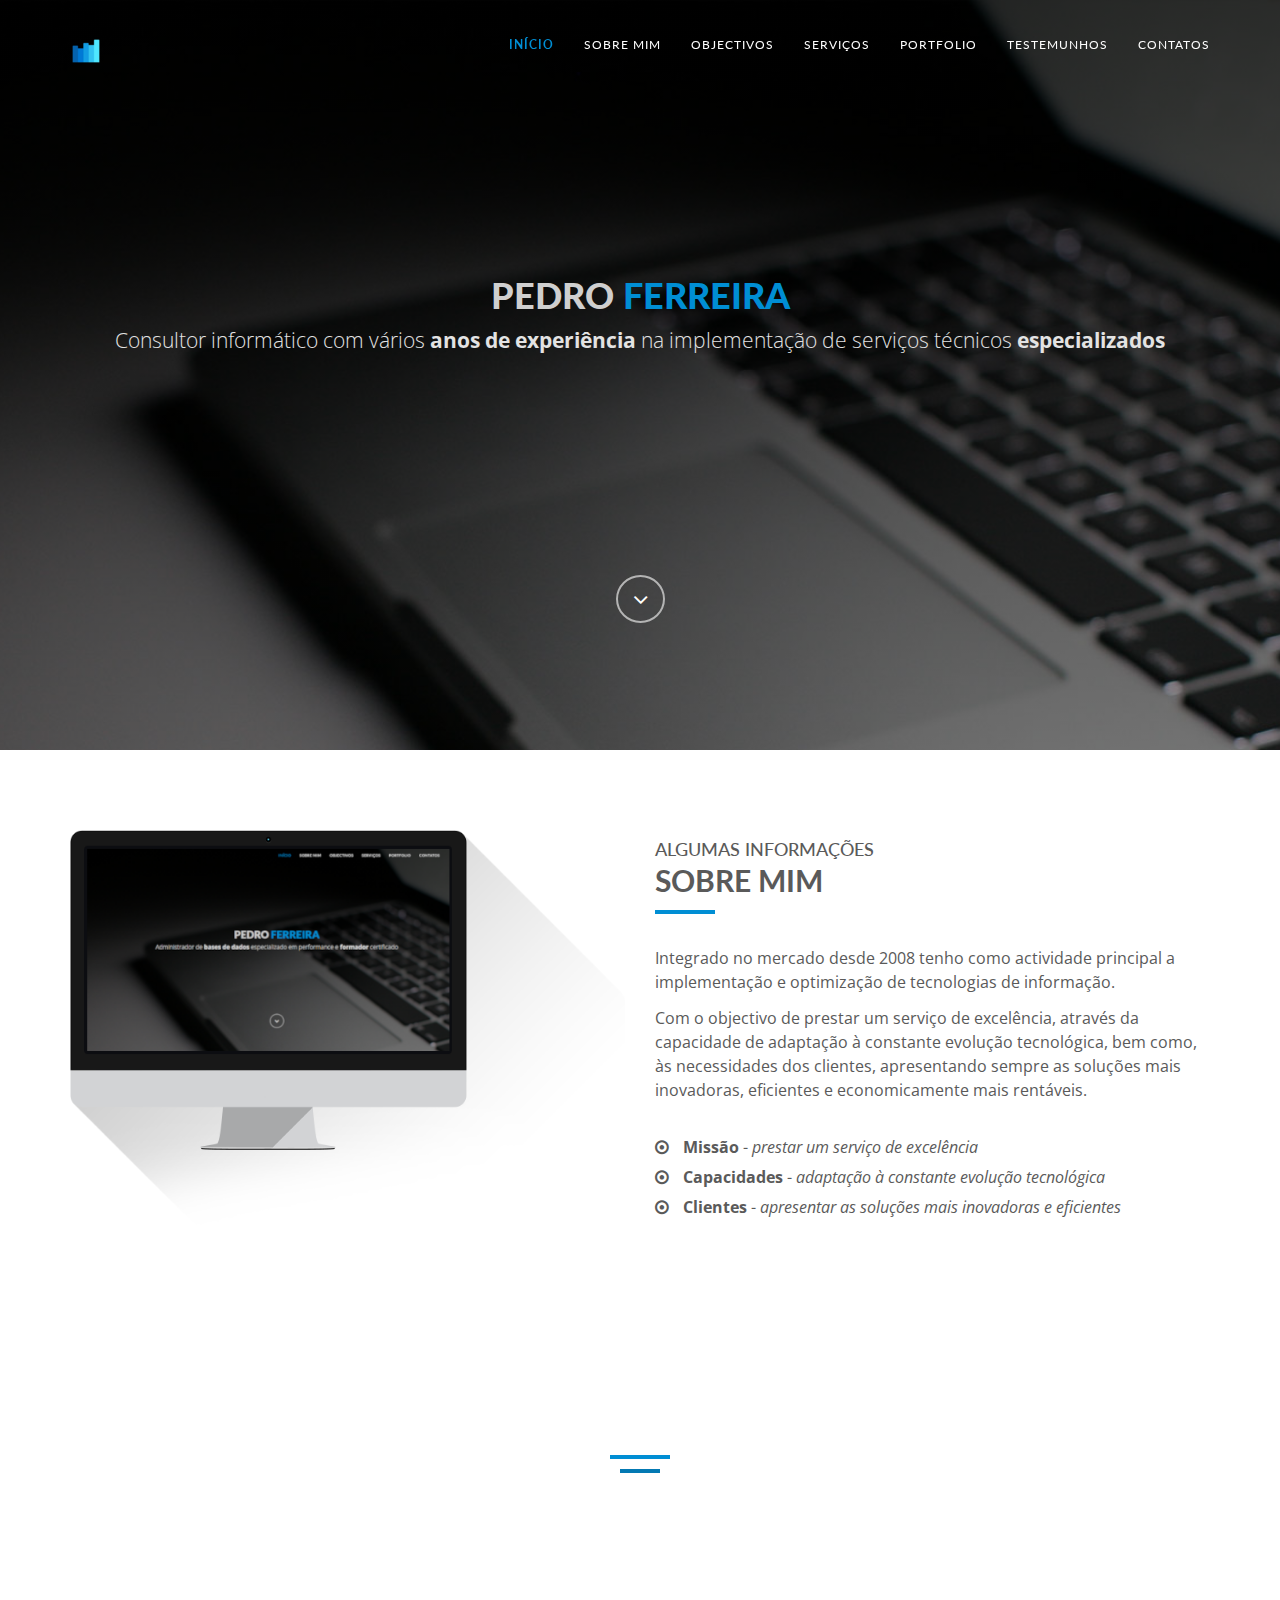
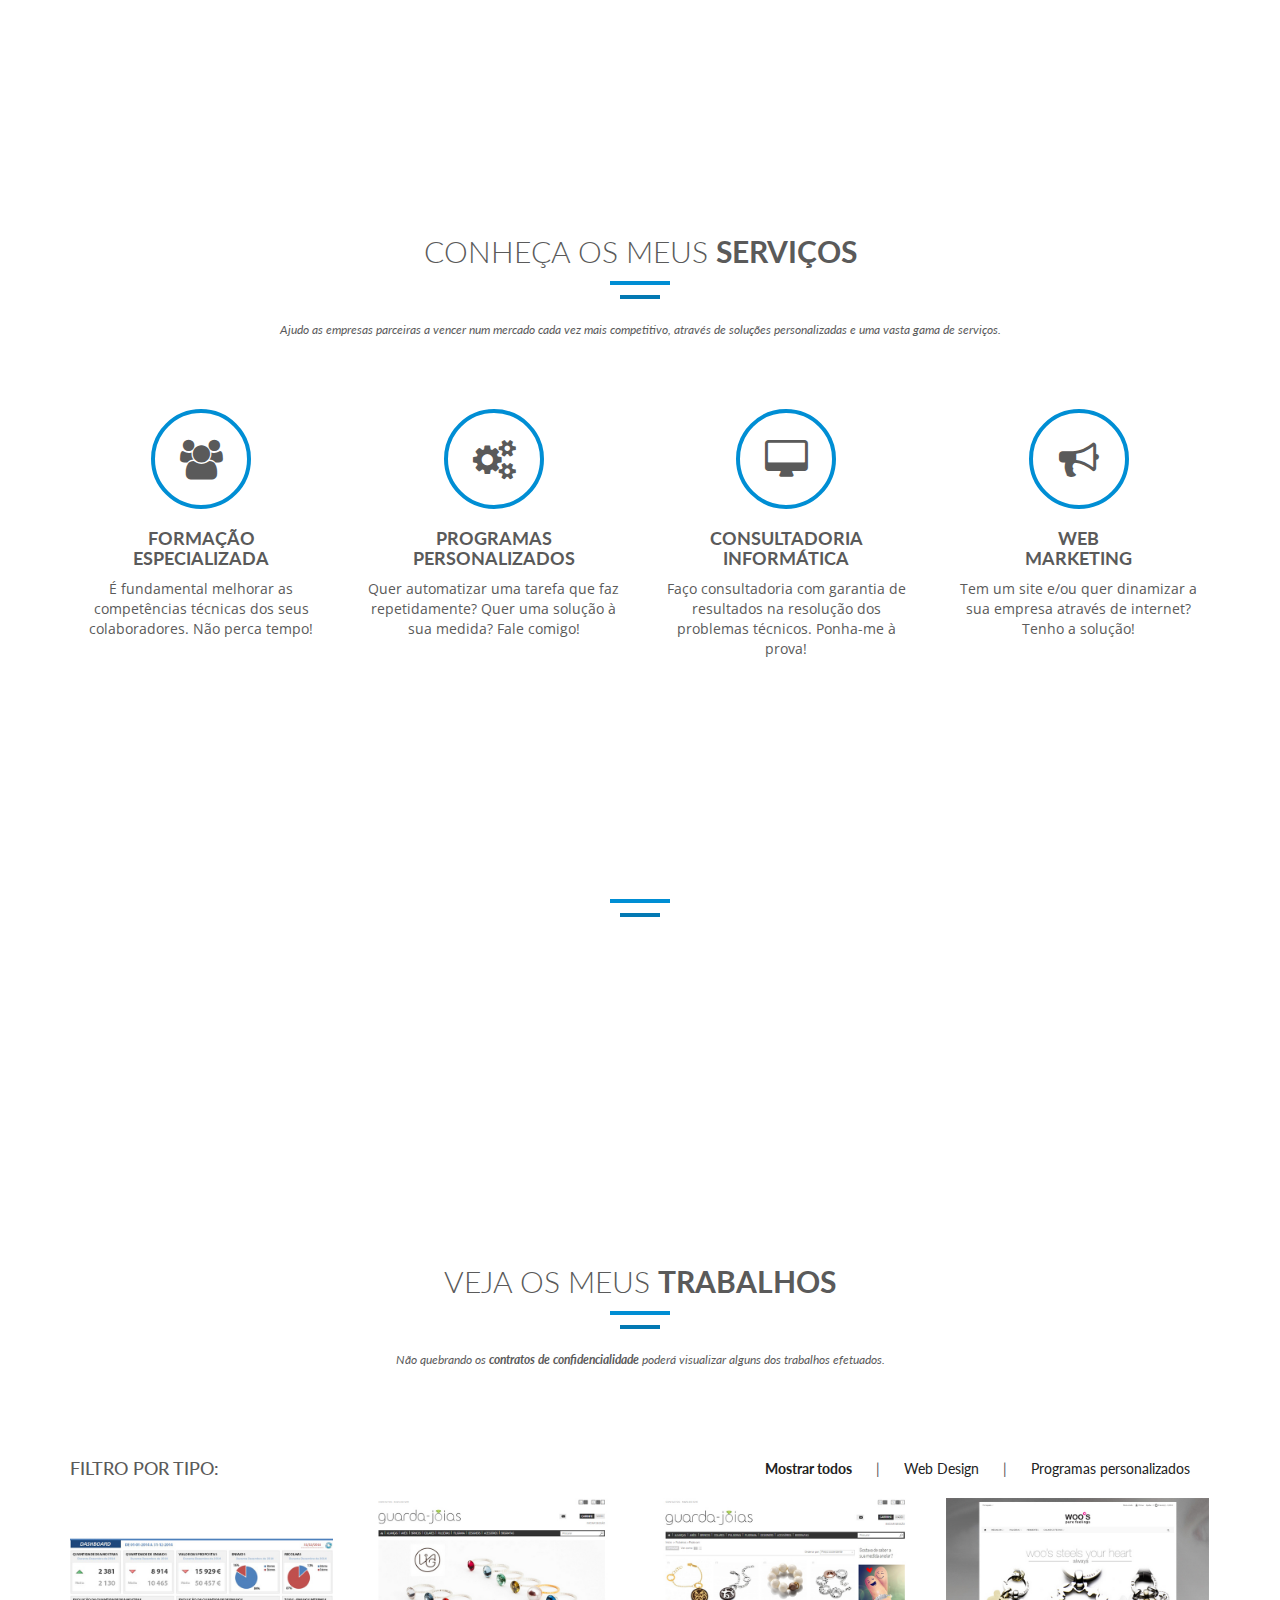
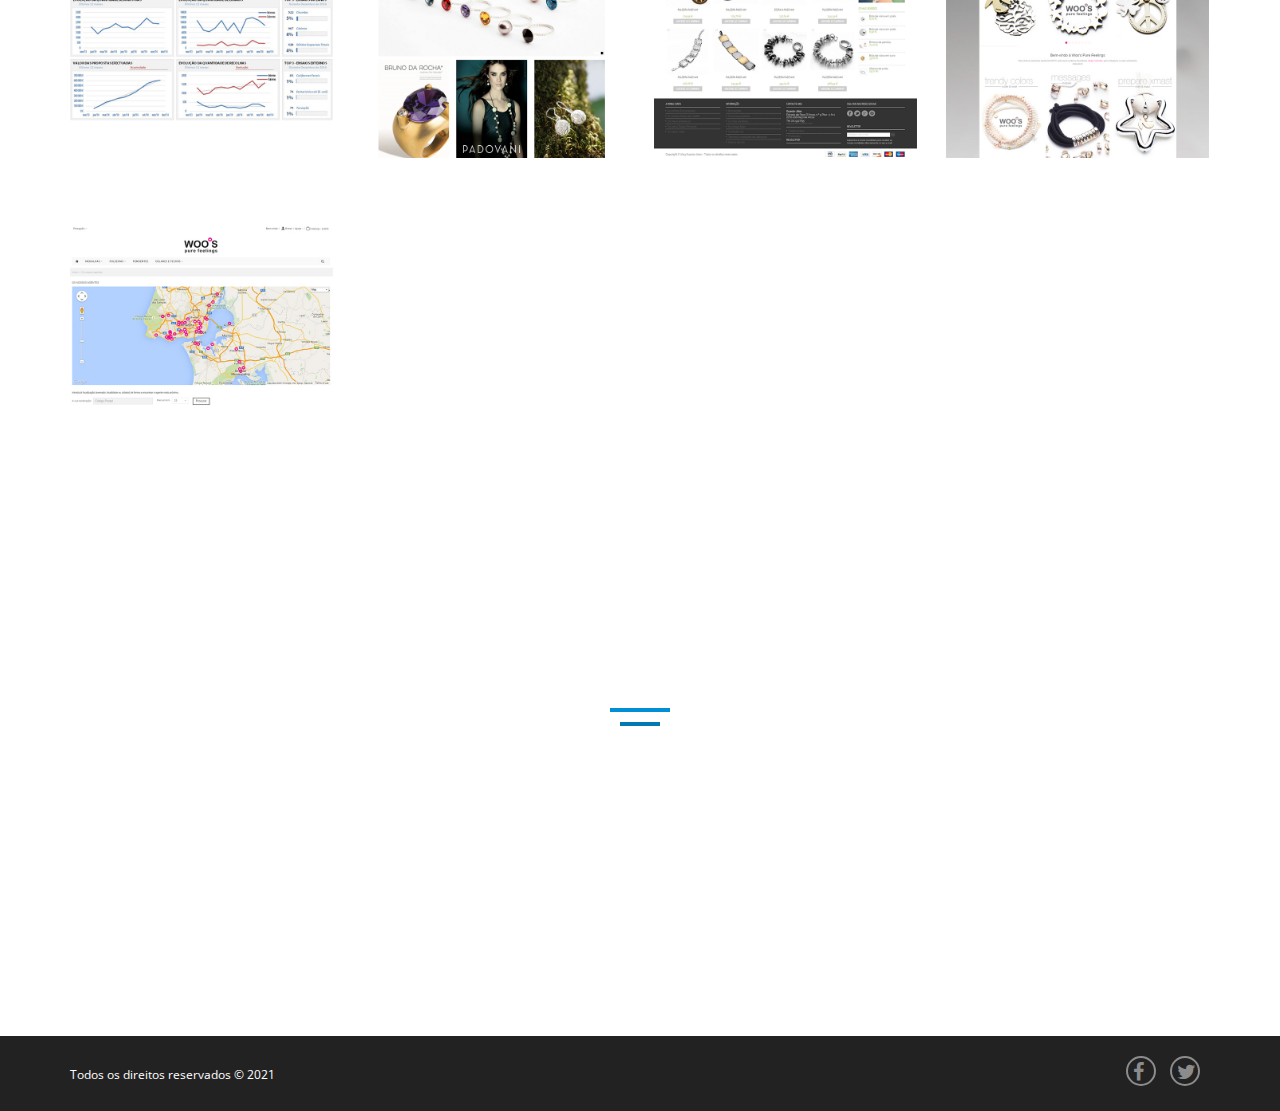
<file: index.html>
<!DOCTYPE html>
<html lang="pt">
  <head>
    <!-- Basic Page Needs -->
    <meta charset="utf-8">
    <!--[if IE]><meta http-equiv="x-ua-compatible" content="IE=9" /><![endif]-->
    <meta name="viewport" content="width=device-width, initial-scale=1">
    <title>Pedro Ferreira</title>
    <meta http-equiv="Content-Type" content="text/html; charset=UTF-8"/>
    <meta name="TITLE" content="Pedro Ferreira"/>
    <meta name="DESCRIPTION" content="Pedro Ferreira tem como actividade principal a implementação e optimização de tecnologias de informação."/>
    <meta name="KEYWORDS" content="informática, consultadoria, SQL Server, Access, programas, web design, à medida, computadores, serviços de informática, hardware, software, sistemas operativos, backups, programação, licenciamentos de software, assistência técnica, e-mails, servidores, recuperações de dados, sites, anti-vírus, anti-virus, wireless, manutenção, sintra, formação em informática, redes, instalação, internet"/>
    <meta name="AUTHOR" content="Pedro Ferreira - http://pedro.ferreira.pw"/>
    <meta name="ORGANIZATION NAME" content="Pedro Ferreira"/>
    <meta name="ROBOTS" content="INDEX, All"/>
    <meta name="GOOGLEBOT" content="INDEX, FOLLOW"/>
    <meta name="REVISIT-AFTER" content="7"/>
    <meta name="CATEGORY" content="internet"/>
    <meta name="LANGUAGE" content="Portuguese"/>
    <meta name="COPYRIGHT" content="Pedro Ferreira"/>
    <meta name="DOC-TYPE" content="Web Page"/>
    <meta name="DOC-RIGHTS" content="Copywritten Work"/>
    <meta name="RESOURCE-TYPE" content="document"/>
    <meta name="LOCATION" content="Lisboa, PORTUTAL"/>
    
    <meta property="og:title" content="" />
    <meta property="og:type" content="" />
    <meta property="og:url" content="" />
     <!-- <meta property="og:image" content="http://handies.phandroid.com/media/noimage.jpg" /> -->
    <meta property="og:site_name" content="Pedro Ferreira" />
    <meta property="fb:admins" content="100001829326615" />
    
    <!-- Favicons -->
    <link rel="shortcut icon" href="img/favicon.ico" type="image/x-icon">
    <link rel="apple-touch-icon" href="img/apple-touch-icon.png">
    <link rel="apple-touch-icon" sizes="72x72" href="img/apple-touch-icon-72x72.png">
    <link rel="apple-touch-icon" sizes="114x114" href="img/apple-touch-icon-114x114.png">

    <!-- Bootstrap -->
    <link rel="stylesheet" type="text/css"  href="css/bootstrap.css">
    <link rel="stylesheet" type="text/css" href="fonts/font-awesome/css/font-awesome.css">

    <!-- Slider -->
    <link href="css/owl.carousel.css" rel="stylesheet" media="screen">
    <link href="css/owl.theme.css" rel="stylesheet" media="screen">

    <!-- Stylesheet -->
    <link rel="stylesheet" type="text/css"  href="css/style.css">
    <link rel="stylesheet" type="text/css" href="css/responsive.css">

    <link href='https://fonts.googleapis.com/css?family=Lato:100,300,400,700,900,100italic,300italic,400italic,700italic,900italic' rel='stylesheet' type='text/css'>
    <link href='https://fonts.googleapis.com/css?family=Open+Sans:300italic,400italic,600italic,700italic,800italic,700,300,600,800,400' rel='stylesheet' type='text/css'>

    <script type="text/javascript" src="js/modernizr.custom.js"></script>

    <!-- HTML5 shim and Respond.js for IE8 support of HTML5 elements and media queries -->
    <!-- WARNING: Respond.js doesn't work if you view the page via file:// -->
    <!--[if lt IE 9]>
      <script src="https://oss.maxcdn.com/html5shiv/3.7.2/html5shiv.min.js"></script>
      <script src="https://oss.maxcdn.com/respond/1.4.2/respond.min.js"></script>
    <![endif]-->


    <script type="text/javascript" src="https://apis.google.com/js/plusone.js">
        {lang: 'pt-PT'}
    </script>

    <script type="text/javascript">
        var _gaq = _gaq || [];
        _gaq.push(['_setAccount', 'UA-26186642-1']);
        _gaq.push(['_setDomainName', 'Techpulse.pt']);
        _gaq.push(['_trackPageview']);

        (function() {
        var ga = document.createElement('script'); ga.type = 'text/javascript'; ga.async = true;
        ga.src = ('https:' == document.location.protocol ? 'https://ssl' : 'http://www') + '.google-analytics.com/ga.js';
        var s = document.getElementsByTagName('script')[0]; s.parentNode.insertBefore(ga, s);
        })();
    </script>



  </head>
  <body>
    <!-- Navigation -->
    <nav id="tf-menu" class="navbar navbar-default navbar-fixed-top">
      <div class="container">
        <!-- Brand and toggle get grouped for better mobile display -->
        <div class="navbar-header">
          <button type="button" class="navbar-toggle collapsed" data-toggle="collapse" data-target="#bs-example-navbar-collapse-1">
            <span class="sr-only">Toggle navigation</span>
            <span class="icon-bar"></span>
            <span class="icon-bar"></span>
            <span class="icon-bar"></span>
          </button>
          <a class="navbar-brand" href="index.html"><img src="img/logo.png" alt="..." </a>
        </div>

        <!-- Collect the nav links, forms, and other content for toggling -->
        <div class="collapse navbar-collapse" id="bs-example-navbar-collapse-1">
          <ul class="nav navbar-nav navbar-right">
            <li><a href="#tf-home" class="page-scroll">Início</a></li>
            <li><a href="#tf-about" class="page-scroll">Sobre mim</a></li>
            <li><a href="#tf-team" class="page-scroll">Objectivos</a></li>
            <li><a href="#tf-services" class="page-scroll">Serviços</a></li>
            <li><a href="#tf-works" class="page-scroll">Portfolio</a></li>
            <li><a href="#tf-testimonials" class="page-scroll">Testemunhos</a></li>
            <li><a href="#tf-contact" class="page-scroll">Contatos</a></li>
          </ul>
        </div><!-- /.navbar-collapse -->
      </div><!-- /.container-fluid -->
    </nav>

    <!-- Home Page -->
    <div id="tf-home" class="text-center">
        <div class="overlay">
            <div class="content">
                <h1><strong>Pedro <span class="color">Ferreira</span></strong></h1>
                <p class="lead">Consultor informático com vários <strong>anos de experiência</strong> na implementação de serviços técnicos <strong>especializados</strong></p>
                <a href="#tf-about" class="fa fa-angle-down page-scroll"></a>
            </div>
        </div>
    </div>

    <!-- About Us Page -->
    <div id="tf-about">
        <div class="container">
            <div class="row">
                <div class="col-md-6">
                    <img src="img/02.png" class="img-responsive">
                </div>
                <div class="col-md-6">
                    <div class="about-text">
                        <div class="section-title">
                            <h4>Algumas informações</h4>
                            <h2><strong>sobre mim</strong></h2>
                            <hr>
                            <div class="clearfix"></div>
                        </div>
                        <p class="intro">Integrado no mercado desde 2008 tenho como actividade principal a implementação e optimização de tecnologias de informação.</p>
                        <p class="intro">Com o objectivo de prestar um serviço de excelência, através da capacidade de adaptação à constante evolução tecnológica, bem como, às necessidades dos clientes, apresentando sempre as soluções mais inovadoras, eficientes e economicamente mais rentáveis.</p>
                        <ul class="about-list">
                            <li>
                                <span class="fa fa-dot-circle-o"></span>
                                <strong>Missão</strong> - <em>prestar um serviço de excelência</em>
                            </li>
                            <li>
                                <span class="fa fa-dot-circle-o"></span>
                                <strong>Capacidades</strong> - <em>adaptação à constante evolução tecnológica</em>
                            </li>
                            <li>
                                <span class="fa fa-dot-circle-o"></span>
                                <strong>Clientes</strong> - <em>apresentar as soluções mais inovadoras e eficientes</em>
                            </li>
                        </ul>
                    </div>
                </div>
            </div>
        </div>
    </div>

    <!-- objectives -->
    <div id="tf-team" class="text-center">
        <div class="overlay">
            <div class="container">
                <div class="section-title center">
                    <h2>Os <strong>objectivos</strong></h2>
                    <div class="line">
                        <hr>
                    </div>
                </div>

                <div class="clearfix"></div>
                    

                <p class="intro"><em>Sempre altamente motivado e com uma visão clara dos objetivos orientados para a satisfação do cliente</em></p>

                    <ul class="about-list">
                        <li>
                            <span class="fa fa-check"></span>
                            <strong>Motivação e dinamismo</strong>
                        </li>
                        <li>
                            <span class="fa fa-check"></span>
                            <strong>Visão clara dos objectivos</strong>
                        </li>
                        <li>
                            <span class="fa fa-check"></span>
                            <strong>Orientação para o cliente</strong>
                        </li>
                    </ul>               

            </div>
        </div>
    </div>

    <!-- Services Section -->
    <div id="tf-services" class="text-center">
        <div class="container">
            <div class="section-title center">
                <h2>Conheça os meus <strong>serviços</strong></h2>
                <div class="line">
                    <hr>
                </div>
                <div class="clearfix"></div>
                <small><em>Ajudo as empresas parceiras a vencer num mercado cada vez mais competitivo, através de soluções personalizadas e uma vasta gama de serviços.</em></small>
            </div>
            <div class="space"></div>
            <div class="row">
                <div class="col-md-3 col-sm-6 service">
                    <i class="fa fa-group"></i>
                    <h4><strong>Formação<br/>especializada</strong></h4>
                    <p>É fundamental melhorar as competências técnicas dos seus colaboradores. Não perca tempo!</p>
                </div>

                <div class="col-md-3 col-sm-6 service">
                    <i class="fa fa-gears"></i>
                    <h4><strong>Programas<br/>personalizados</strong></h4>
                    <p>Quer automatizar uma tarefa que faz repetidamente? Quer uma solução à sua medida? Fale comigo!</p>
                </div>

                <div class="col-md-3 col-sm-6 service">
                    <i class="fa fa-desktop"></i>
                    <h4><strong>Consultadoria<br/>informática</strong></h4>
                    <p>Faço consultadoria com garantia de resultados na resolução dos problemas técnicos. Ponha-me à prova!</p>
                </div>

                <div class="col-md-3 col-sm-6 service">
                    <i class="fa fa-bullhorn"></i>
                    <h4><strong>Web<br/>Marketing</strong></h4>
                    <p>Tem um site e/ou quer dinamizar a sua empresa através de internet? Tenho a solução!</p>
                </div>
            </div>
        </div>
    </div>

    <!-- Clients Section -->
    <div id="tf-clients" class="text-center">
        <div class="overlay">
            <div class="container">
                <div class="section-title center">
                    <h2>Alguns dos meus <strong>Clientes</strong></h2>
                    <div class="line">
                        <hr>
                    </div>
                </div>
                <div id="clients" class="owl-carousel owl-theme">
                    <a href="http://www.chavesdolabirinto.pt/" target="_blank">
                        <div class="item">
                            <img src="img/client/01.png">
                        </div>
                    </a>
                    <a href="http://www.guarda-joias.com/" target="_blank">
                        <div class="item">
                            <img src="img/client/02.png">
                        </div>
                    </a>
                    <a href="http://www.woospurefeelings.com/" target="_blank">
                        <div class="item">
                            <img src="img/client/03.png">
                        </div>
                    </a>
                </div>
            </div>
        </div>
    </div>

    <!-- Portfolio Section -->
    <div id="tf-works">
        <div class="container"> <!-- Container -->
            <div class="section-title text-center center">
                <h2>Veja os meus <strong>trabalhos</strong></h2>
                <div class="line">
                    <hr>
                </div>
                <div class="clearfix"></div>
                <small><em>Não quebrando os <strong>contratos de confidencialidade</strong> poderá visualizar alguns dos trabalhos efetuados.</em></small>
            </div>
            <div class="space"></div>

            <div class="categories">
                
                <ul class="cat">
                    <li class="pull-left"><h4>Filtro por tipo:</h4></li>
                    <li class="pull-right">
                        <ol class="type">
                            <li><a href="#" data-filter="*" class="active">Mostrar todos</a></li>
                            <li><a href="#" data-filter=".web">Web Design</a></li>
                            <!--<li><a href="#" data-filter=".photography">Photography</a></li>-->
                            <li><a href="#" data-filter=".app" >Programas personalizados</a></li>
                            <!--<li><a href="#" data-filter=".branding" >Branding</a></li>-->
                        </ol>
                    </li>
                </ul>
                <div class="clearfix"></div>
            </div>

            <div id="lightbox" class="row">

<!--  examples
<div class="col-sm-6 col-md-3 col-lg-3 app">  
<div class="col-sm-6 col-md-3 col-lg-3 branding">
<div class="col-sm-6 col-md-3 col-lg-3 photography app">
<div class="col-sm-6 col-md-3 col-lg-3 web">
-->

                <div class="col-sm-6 col-md-3 col-lg-3 app">
                    <div class="portfolio-item">
                        <div class="hover-bg">
                            <a href="#tf-services">
                                <div class="hover-text">
                                    <h4>Dashboard em Excel</h4>
                                    <small>Programas personalizados</small>
                                    <div class="clearfix"></div>
                                    <i class="fa fa-plus"></i>
                                </div>
                                <img src="img/portfolio/01.jpg" class="img-responsive" alt="Dashboard em Excel">
                            </a>
                        </div>
                    </div>
                </div>

                <div class="col-sm-6 col-md-3 col-lg-3 web">
                    <div class="portfolio-item">
                        <div class="hover-bg">
                            <a href="http://www.guarda-joias.com/" target="_blank">
                                <div class="hover-text">
                                    <h4>Web Design</h4>
                                    <small>Guarda-Jóias</small>
                                    <div class="clearfix"></div>
                                    <i class="fa fa-plus"></i>
                                </div>
                                <img src="img/portfolio/02-1.jpg" class="img-responsive" alt="">
                            </a>
                        </div>
                    </div>
                </div>
                <div class="col-sm-6 col-md-3 col-lg-3 web">
                    <div class="portfolio-item">
                        <div class="hover-bg">
                            <a href="http://www.guarda-joias.com/" target="_blank">
                                <div class="hover-text">
                                    <h4>Web Design</h4>
                                    <small>Guarda-Jóias</small>
                                    <div class="clearfix"></div>
                                    <i class="fa fa-plus"></i>
                                </div>
                                <img src="img/portfolio/02-2.jpg" class="img-responsive" alt="">
                            </a>
                        </div>
                    </div>
                </div>

                <div class="col-sm-6 col-md-3 col-lg-3 web">
                    <div class="portfolio-item">
                        <div class="hover-bg">
                            <a href="http://www.woospurefeelings.com/" target="_blank">
                                <div class="hover-text">
                                    <h4>Web Design</h4>
                                    <small>Woo's Pure Feelings</small>
                                    <div class="clearfix"></div>
                                    <i class="fa fa-plus"></i>
                                </div>
                                <img src="img/portfolio/03-1.jpg" class="img-responsive" alt="">
                            </a>
                        </div>
                    </div>
                </div>
                <div class="col-sm-6 col-md-3 col-lg-3 web">
                    <div class="portfolio-item">
                        <div class="hover-bg">
                            <a href="http://www.woospurefeelings.com/" target="_blank">
                                <div class="hover-text">
                                    <h4>Web Design</h4>
                                    <small>Woo's Pure Feelings</small>
                                    <div class="clearfix"></div>
                                    <i class="fa fa-plus"></i>
                                </div>
                                <img src="img/portfolio/03-2.jpg" class="img-responsive" alt="">
                            </a>
                        </div>
                    </div>
                </div>
            </div>
        </div>
    </div>

    <!--  -->

        <div id="tf-testimonials" class="text-center">
        <div class="overlay">
            <div class="container">
                <div class="row">
                <div class="col-md-8 col-md-offset-2">

                    <div class="section-title center">
                        <h2>Não hesite em me <strong>contactar</strong></h2>
                        <div class="line">
                            <hr>
                        </div>
                        <div class="clearfix"></div>
                        <small><em>Tenho ao seu dispor os seguintes contactos:</em></small><br /><br />  
                        <div class="row">
                            <p>E-mail: <strong>pedro@xxxxx.pt</strong></p>
                            <p>Telemóvel: <strong>91x xxx xxx</strong></p>
                        </div>
                        <br />
                        <div class="row">
                            Se pretende um orçamento para um determinado serviço ou produto na área de informática não hesite e contacte-me hoje mesmo!
                            <br />
                            <strong>Relembro que todos os orçamentos são grátis!</strong>
                        </div>
                    </div>
                </div>
            </div>
            </div>
        </div>
    </div>
    
   
    <nav id="footer">
        <div class="container">
            <div class="pull-left fnav">
                <p>Todos os direitos reservados © 2021</p>
            </div>
            <div class="pull-right fnav">
                <ul class="footer-social">
                    <li><a href=""><i class="fa fa-facebook"></i></a></li>
                    <li><a href=""><i class="fa fa-twitter"></i></a></li>
                </ul>
            </div>
        </div>
    </nav>


    <!-- jQuery (necessary for Bootstrap's JavaScript plugins) -->
    <script src="https://ajax.googleapis.com/ajax/libs/jquery/1.11.1/jquery.min.js"></script>
    <script type="text/javascript" src="js/jquery.1.11.1.js"></script>
    <!-- Include all compiled plugins (below), or include individual files as needed -->
    <script type="text/javascript" src="js/bootstrap.js"></script>
    <script type="text/javascript" src="js/SmoothScroll.js"></script>
    <script type="text/javascript" src="js/jquery.isotope.js"></script>

    <script src="js/owl.carousel.js"></script>

    <!-- Javascripts -->
    <script type="text/javascript" src="js/main.js"></script>

  </body>
</html>
</file>
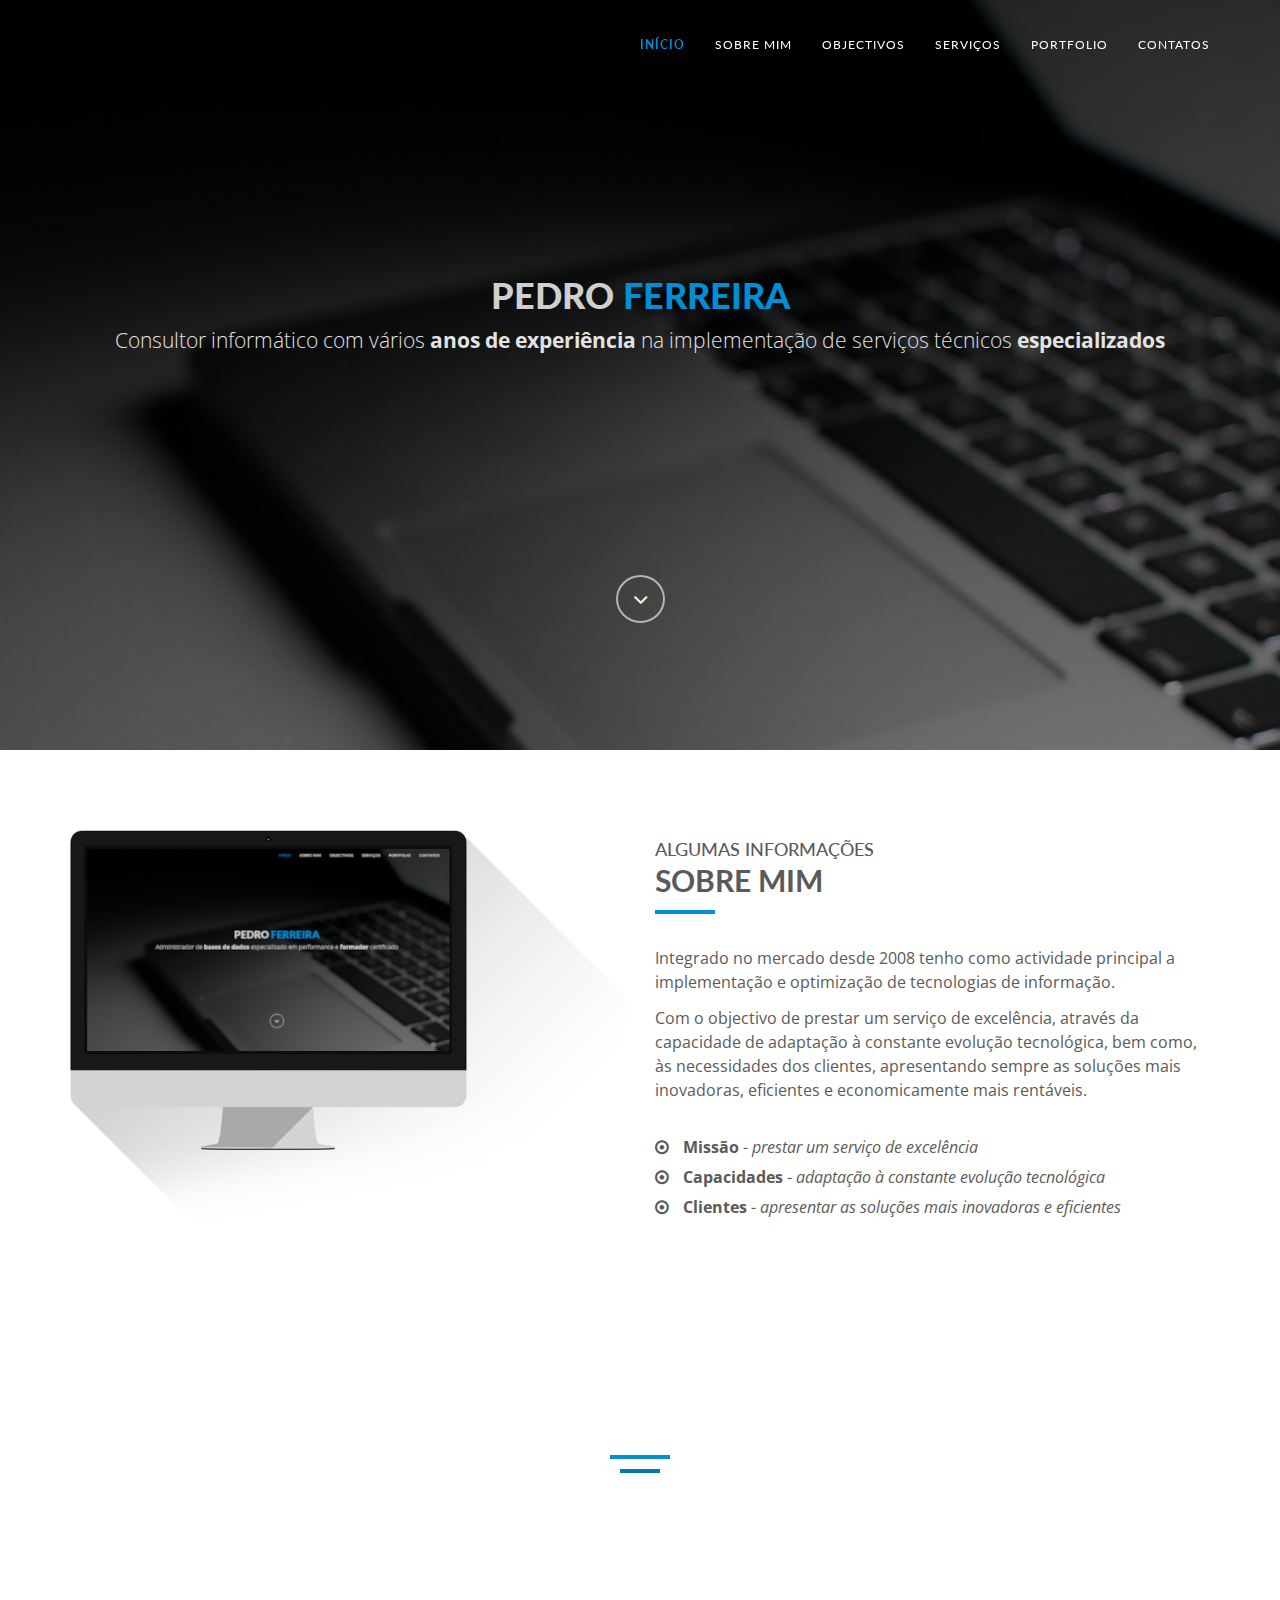
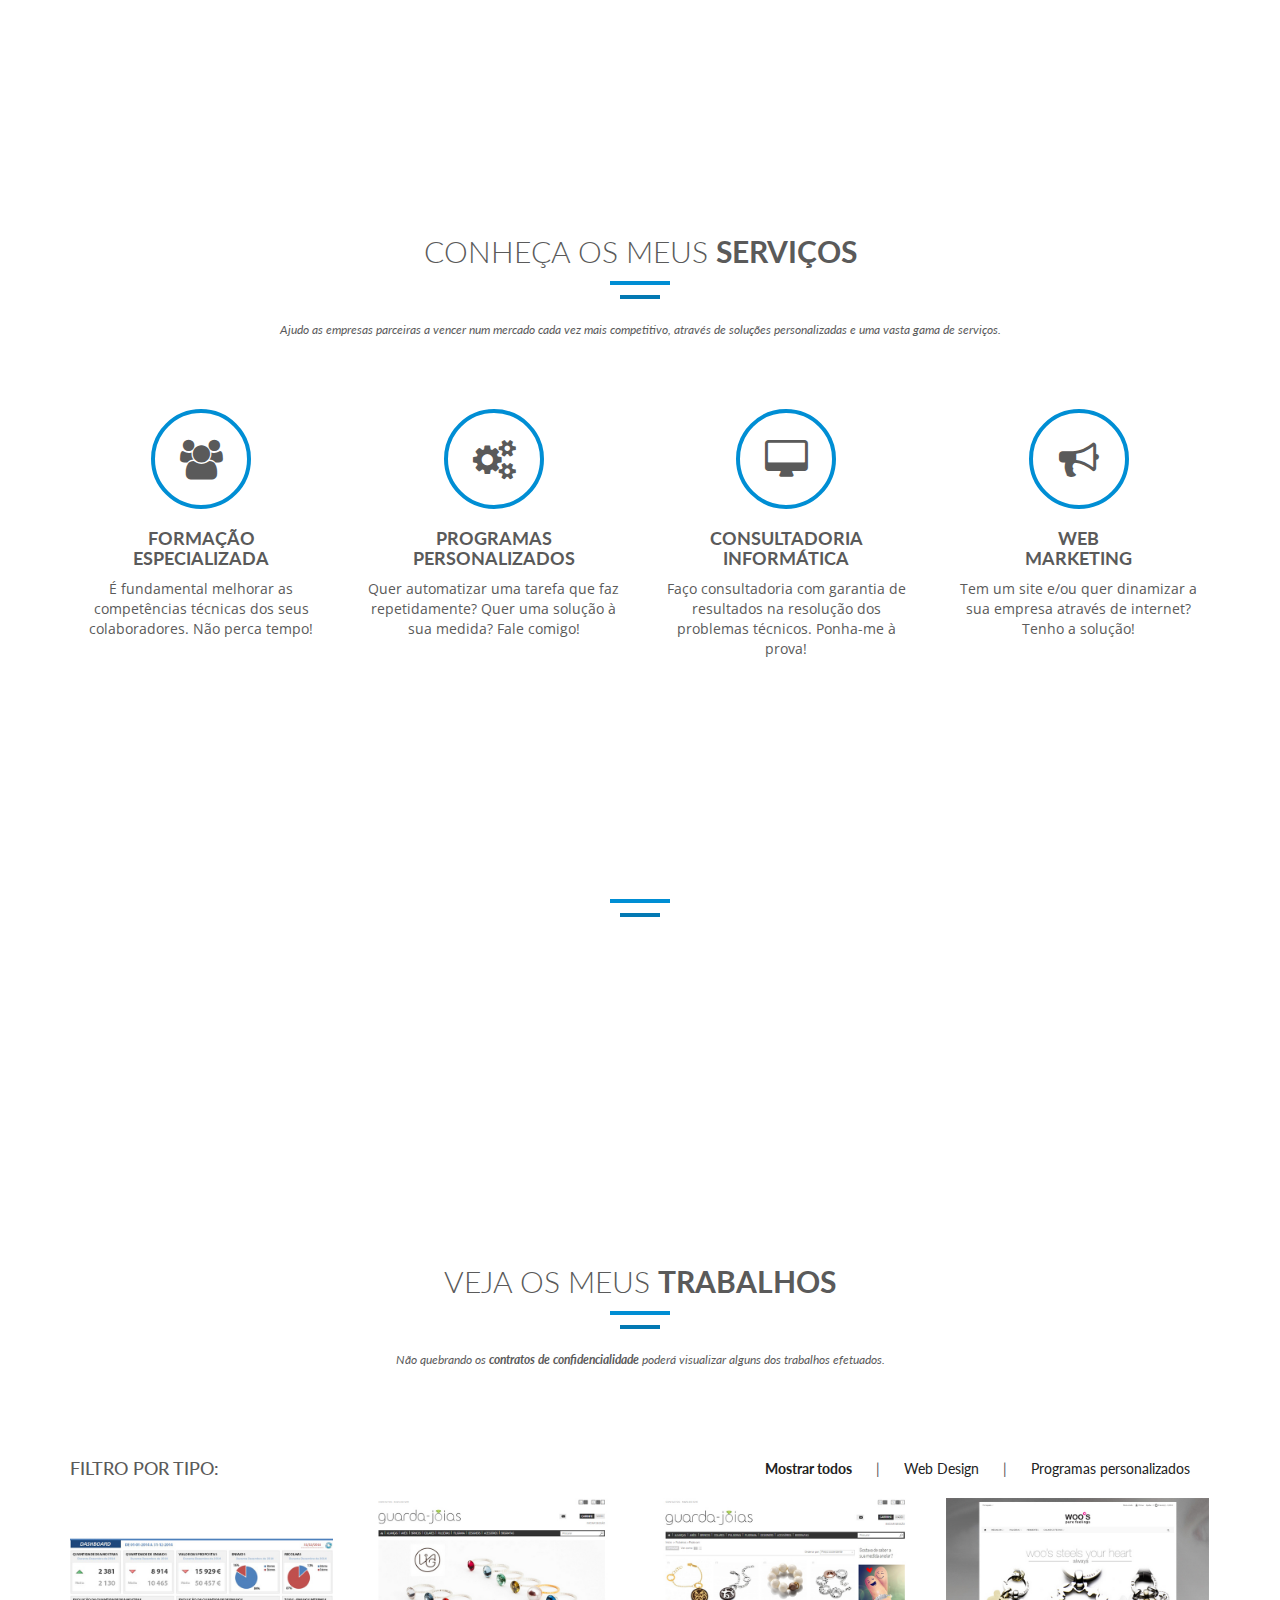
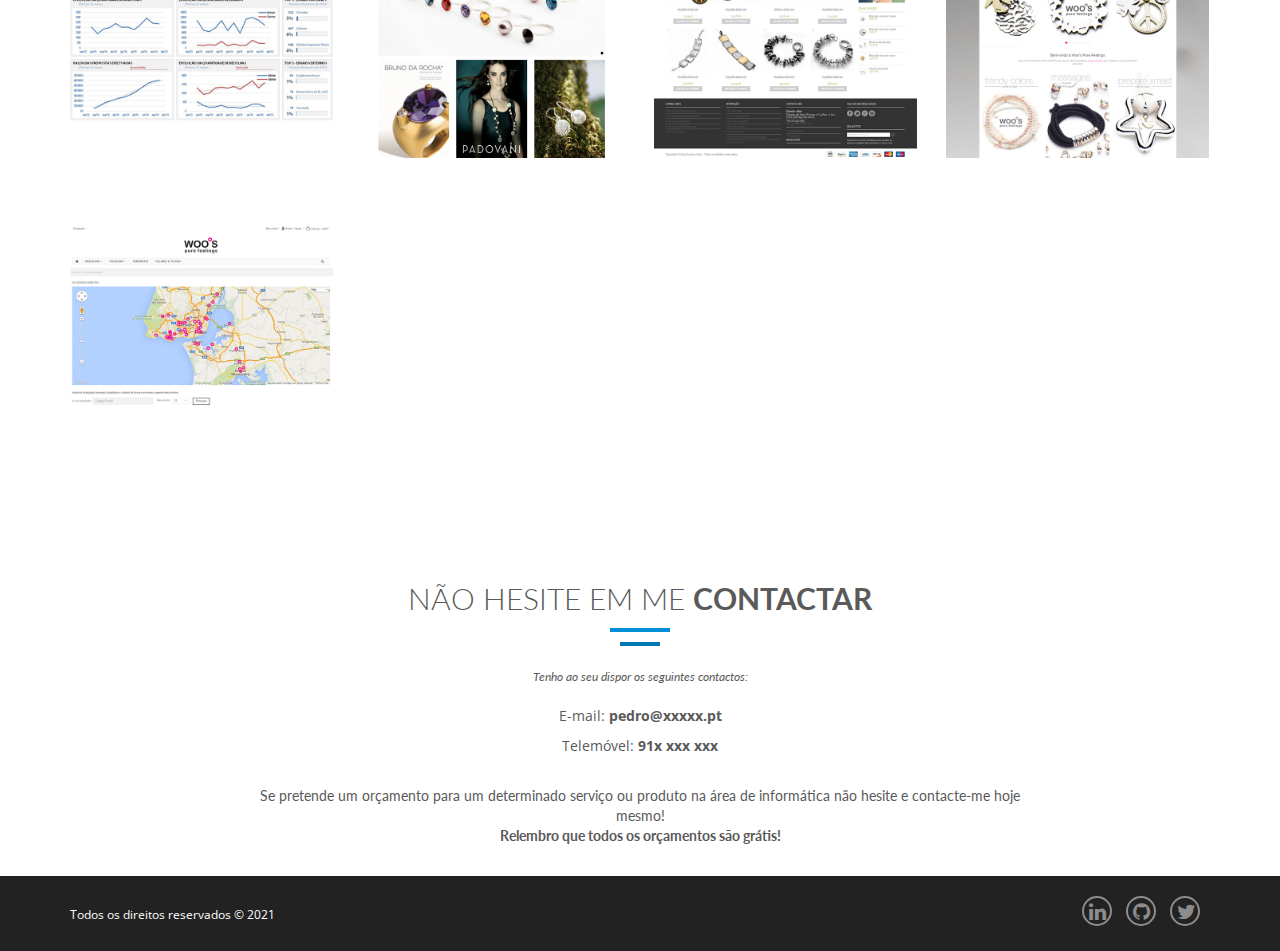
<file: indexen.html>
<!DOCTYPE html>
<html lang="pt">
    <head>
        <!-- Basic Page Needs -->
        <meta charset="utf-8">
        <!--[if IE]><meta http-equiv="x-ua-compatible" content="IE=9" /><![endif]-->
        <meta name="viewport" content="width=device-width, initial-scale=1">
        <title>Pedro Ferreira</title>
        <meta http-equiv="Content-Type" content="text/html; charset=UTF-8"/>
        <meta name="TITLE" content="Pedro Ferreira"/>
        <meta name="DESCRIPTION" content="Pedro Ferreira tem como actividade principal a implementação e optimização de tecnologias de informação."/>
        <meta name="KEYWORDS" content="informática, consultadoria, SQL Server, Access, programas, web design, à medida, computadores, serviços de informática, hardware, software, sistemas operativos, backups, programação, licenciamentos de software, assistência técnica, e-mails, servidores, recuperações de dados, sites, anti-vírus, anti-virus, wireless, manutenção, sintra, formação em informática, redes, instalação, internet"/>
        <meta name="AUTHOR" content="Pedro Ferreira - https://pedro.ferreira.pw"/>
        <meta name="ORGANIZATION NAME" content="Pedro Ferreira"/>
        <meta name="ROBOTS" content="INDEX, All"/>
        <meta name="GOOGLEBOT" content="INDEX, FOLLOW"/>
        <meta name="REVISIT-AFTER" content="7"/>
        <meta name="CATEGORY" content="internet"/>
        <meta name="LANGUAGE" content="Portuguese"/>
        <meta name="COPYRIGHT" content="Pedro Ferreira"/>
        <meta name="DOC-TYPE" content="Web Page"/>
        <meta name="DOC-RIGHTS" content="Copywritten Work"/>
        <meta name="RESOURCE-TYPE" content="document"/>
        <meta name="LOCATION" content="Lisboa, PORTUTAL"/>
        
        <meta property="og:title" content="" />
        <meta property="og:type" content="" />
        <meta property="og:url" content="" />
        <meta property="og:image" content="https://s0.wp.com/i/blank.jpg" />
        <meta property="og:site_name" content="Pedro Ferreira" />
        
        <!-- Favicons -->
        <link rel="shortcut icon" href="img/favicon.ico" type="image/x-icon">
        <link rel="apple-touch-icon" href="img/apple-touch-icon.png">
        
        <!-- Bootstrap -->
        <link rel="stylesheet" type="text/css"  href="css/bootstrap.css">
        <link rel="stylesheet" type="text/css" href="fonts/font-awesome/css/font-awesome.css">

        <!-- Slider -->
        <link href="css/owl.carousel.css" rel="stylesheet" media="screen">
        <link href="css/owl.theme.css" rel="stylesheet" media="screen">

        <!-- Stylesheet -->
        <link rel="stylesheet" type="text/css"  href="css/style.css">
        <link rel="stylesheet" type="text/css" href="css/responsive.css">

        <link href='https://fonts.googleapis.com/css?family=Lato:100,300,400,700,900,100italic,300italic,400italic,700italic,900italic' rel='stylesheet' type='text/css'>
        <link href='https://fonts.googleapis.com/css?family=Open+Sans:300italic,400italic,600italic,700italic,800italic,700,300,600,800,400' rel='stylesheet' type='text/css'>

        <script type="text/javascript" src="js/modernizr.custom.js"></script>

        <!-- HTML5 shim and Respond.js for IE8 support of HTML5 elements and media queries -->
        <!-- WARNING: Respond.js doesn't work if you view the page via file:// -->
        <!--[if lt IE 9]>
        <script src="https://oss.maxcdn.com/html5shiv/3.7.2/html5shiv.min.js"></script>
        <script src="https://oss.maxcdn.com/respond/1.4.2/respond.min.js"></script>
        <![endif]-->

        <script type="text/javascript" src="https://apis.google.com/js/plusone.js">
            {lang: 'pt-PT'}
        </script>

        <!-- Global site tag (gtag.js) - Google Analytics -->
        <script async src="https://www.googletagmanager.com/gtag/js?id=G-9CXW0JE9X0"></script>
        <script>
            window.dataLayer = window.dataLayer || [];
            function gtag(){dataLayer.push(arguments);}
            gtag('js', new Date());

            gtag('config', 'G-9CXW0JE9X0');
        </script>
    </head>

    <body>
    <!-- Navigation -->
        <nav id="tf-menu" class="navbar navbar-default navbar-fixed-top">
            <div class="container">
                <!-- Brand and toggle get grouped for better mobile display -->
                <div class="navbar-header">
                    <button type="button" class="navbar-toggle collapsed" data-toggle="collapse" data-target="#bs-example-navbar-collapse-1">
                        <span class="sr-only">Toggle navigation</span>
                        <span class="icon-bar"></span>
                        <span class="icon-bar"></span>
                        <span class="icon-bar"></span>
                    </button>
                    <!-- <a class="navbar-brand" href="index.html"><img src="img/logo.png" alt="..." ></a> -->
                </div>

                <!-- Collect the nav links, forms, and other content for toggling -->
                <div class="collapse navbar-collapse" id="bs-example-navbar-collapse-1">
                    <ul class="nav navbar-nav navbar-right">
                        <li><a href="#tf-home" class="page-scroll">Início</a></li>
                        <li><a href="#tf-about" class="page-scroll">Sobre mim</a></li>
                        <li><a href="#tf-team" class="page-scroll">Objectivos</a></li>
                        <li><a href="#tf-services" class="page-scroll">Serviços</a></li>
                        <li><a href="#tf-works" class="page-scroll">Portfolio</a></li>
                        <li><a href="#tf-contacts" class="page-scroll">Contatos</a></li>
                    </ul>
                </div><!-- /.navbar-collapse -->
            </div><!-- /.container-fluid -->
        </nav>

        <!-- Home -->
        <div id="tf-home" class="text-center">
            <div class="overlay">
                <div class="content">
                    <h1><strong>Pedro <span class="color">Ferreira</span></strong></h1>
                    <p class="lead">Consultor informático com vários <strong>anos de experiência</strong> na implementação de serviços técnicos <strong>especializados</strong></p>
                    <a href="#tf-about" class="fa fa-angle-down page-scroll"></a>
                </div>
            </div>
        </div>

        <!-- Info -->
        <div id="tf-about">
            <div class="container">
                <div class="row">
                    <div class="col-md-6">
                        <img src="img/02.png" class="img-responsive">
                    </div>
                    <div class="col-md-6">
                        <div class="about-text">
                            <div class="section-title">
                                <h4>Algumas informações</h4>
                                <h2><strong>sobre mim</strong></h2>
                                <hr>
                                <div class="clearfix"></div>
                            </div>
                            <p class="intro">Integrado no mercado desde 2008 tenho como actividade principal a implementação e optimização de tecnologias de informação.</p>
                            <p class="intro">Com o objectivo de prestar um serviço de excelência, através da capacidade de adaptação à constante evolução tecnológica, bem como, às necessidades dos clientes, apresentando sempre as soluções mais inovadoras, eficientes e economicamente mais rentáveis.</p>
                            <ul class="about-list">
                                <li>
                                    <span class="fa fa-dot-circle-o"></span>
                                    <strong>Missão</strong> - <em>prestar um serviço de excelência</em>
                                </li>
                                <li>
                                    <span class="fa fa-dot-circle-o"></span>
                                    <strong>Capacidades</strong> - <em>adaptação à constante evolução tecnológica</em>
                                </li>
                                <li>
                                    <span class="fa fa-dot-circle-o"></span>
                                    <strong>Clientes</strong> - <em>apresentar as soluções mais inovadoras e eficientes</em>
                                </li>
                            </ul>
                        </div>
                    </div>
                </div>
            </div>
        </div>

        <!-- Objectives -->
        <div id="tf-team" class="text-center">
            <div class="overlay">
                <div class="container">
                    <div class="section-title center">
                        <h2>Os <strong>objectivos</strong></h2>
                        <div class="line">
                            <hr>
                        </div>
                    </div>
                    <div class="clearfix"></div>
                    <p class="intro"><em>Sempre altamente motivado e com uma visão clara dos objetivos orientados para a satisfação do cliente</em></p>
                    <ul class="about-list">
                        <li>
                            <span class="fa fa-check"></span>
                            <strong>Motivação e dinamismo</strong>
                        </li>
                        <li>
                            <span class="fa fa-check"></span>
                            <strong>Visão clara dos objectivos</strong>
                        </li>
                        <li>
                            <span class="fa fa-check"></span>
                            <strong>Orientação para o cliente</strong>
                        </li>
                    </ul>               
                </div>
            </div>
        </div>

    <!-- Services -->
    <div id="tf-services" class="text-center">
        <div class="container">
            <div class="section-title center">
                <h2>Conheça os meus <strong>serviços</strong></h2>
                <div class="line">
                    <hr>
                </div>
                <div class="clearfix"></div>
                <small><em>Ajudo as empresas parceiras a vencer num mercado cada vez mais competitivo, através de soluções personalizadas e uma vasta gama de serviços.</em></small>
            </div>

            <div class="space"></div>

            <div class="row">
                <div class="col-md-3 col-sm-6 service">
                    <i class="fa fa-group"></i>
                    <h4><strong>Formação<br/>especializada</strong></h4>
                    <p>É fundamental melhorar as competências técnicas dos seus colaboradores. Não perca tempo!</p>
                </div>

                <div class="col-md-3 col-sm-6 service">
                    <i class="fa fa-gears"></i>
                    <h4><strong>Programas<br/>personalizados</strong></h4>
                    <p>Quer automatizar uma tarefa que faz repetidamente? Quer uma solução à sua medida? Fale comigo!</p>
                </div>

                <div class="col-md-3 col-sm-6 service">
                    <i class="fa fa-desktop"></i>
                    <h4><strong>Consultadoria<br/>informática</strong></h4>
                    <p>Faço consultadoria com garantia de resultados na resolução dos problemas técnicos. Ponha-me à prova!</p>
                </div>

                <div class="col-md-3 col-sm-6 service">
                    <i class="fa fa-bullhorn"></i>
                    <h4><strong>Web<br/>Marketing</strong></h4>
                    <p>Tem um site e/ou quer dinamizar a sua empresa através de internet? Tenho a solução!</p>
                </div>
            </div>
        </div>
    </div>

    <!-- Clients -->
    <div id="tf-clients" class="text-center">
        <div class="overlay">
            <div class="container">
                <div class="section-title center">
                    <h2>Alguns dos <strong>Parceiros</strong></h2>
                    <div class="line">
                        <hr>
                    </div>
                </div>
                <div id="clients" class="owl-carousel owl-theme">
                    <a href="https://www.chavesdolabirinto.pt/" target="_blank">
                        <div class="item">
                            <img src="img/client/01.png">
                        </div>
                    </a>
                    <a href="https://www.guarda-joias.com/" target="_blank">
                        <div class="item">
                            <img src="img/client/02.png">
                        </div>
                    </a>
                    <a href="https://www.woospurefeelings.com/" target="_blank">
                        <div class="item">
                            <img src="img/client/03.png">
                        </div>
                    </a>
                </div>
            </div>
        </div>
    </div>

    <!-- Portfolio -->
    <div id="tf-works">
        <div class="container"> <!-- Container -->
            <div class="section-title text-center center">
                <h2>Veja os meus <strong>trabalhos</strong></h2>
                <div class="line">
                    <hr>
                </div>
                <div class="clearfix"></div>
                <small><em>Não quebrando os <strong>contratos de confidencialidade</strong> poderá visualizar alguns dos trabalhos efetuados.</em></small>
            </div>

            <div class="space"></div>

            <div class="categories">
                <ul class="cat">
                    <li class="pull-left"><h4>Filtro por tipo:</h4></li>
                    <li class="pull-right">
                        <ol class="type">
                            <li><a href="#" data-filter="*" class="active">Mostrar todos</a></li>
                            <li><a href="#" data-filter=".web">Web Design</a></li>
                            <!--<li><a href="#" data-filter=".photography">Photography</a></li>-->
                            <li><a href="#" data-filter=".app" >Programas personalizados</a></li>
                            <!--<li><a href="#" data-filter=".branding" >Branding</a></li>-->
                        </ol>
                    </li>
                </ul>
                <div class="clearfix"></div>
            </div>

            <div id="lightbox" class="row">

<!--  examples
<div class="col-sm-6 col-md-3 col-lg-3 app">  
<div class="col-sm-6 col-md-3 col-lg-3 branding">
<div class="col-sm-6 col-md-3 col-lg-3 photography app">
<div class="col-sm-6 col-md-3 col-lg-3 web">
-->

                <div class="col-sm-6 col-md-3 col-lg-3 app">
                    <div class="portfolio-item">
                        <div class="hover-bg">
                            <a href="#tf-services">
                                <div class="hover-text">
                                    <h4>Programas personalizados</h4>
                                    <small>Dashboard em Excel</small>
                                    <div class="clearfix"></div>
                                    <i class="fa fa-plus"></i>
                                </div>
                                <img src="img/portfolio/01.jpg" class="img-responsive" alt="Dashboard em Excel">
                            </a>
                        </div>
                    </div>
                </div>

                <div class="col-sm-6 col-md-3 col-lg-3 web">
                    <div class="portfolio-item">
                        <div class="hover-bg">
                            <a href="https://www.guarda-joias.com/" target="_blank">
                                <div class="hover-text">
                                    <h4>Web Design</h4>
                                    <small>Guarda-Jóias</small>
                                    <div class="clearfix"></div>
                                    <i class="fa fa-plus"></i>
                                </div>
                                <img src="img/portfolio/02-1.jpg" class="img-responsive" alt="">
                            </a>
                        </div>
                    </div>
                </div>

                <div class="col-sm-6 col-md-3 col-lg-3 web">
                    <div class="portfolio-item">
                        <div class="hover-bg">
                            <a href="https://www.guarda-joias.com/" target="_blank">
                                <div class="hover-text">
                                    <h4>Web Design</h4>
                                    <small>Guarda-Jóias</small>
                                    <div class="clearfix"></div>
                                    <i class="fa fa-plus"></i>
                                </div>
                                <img src="img/portfolio/02-2.jpg" class="img-responsive" alt="">
                            </a>
                        </div>
                    </div>
                </div>

                <div class="col-sm-6 col-md-3 col-lg-3 web">
                    <div class="portfolio-item">
                        <div class="hover-bg">
                            <a href="https://www.woospurefeelings.com/" target="_blank">
                                <div class="hover-text">
                                    <h4>Web Design</h4>
                                    <small>Woo's Pure Feelings</small>
                                    <div class="clearfix"></div>
                                    <i class="fa fa-plus"></i>
                                </div>
                                <img src="img/portfolio/03-1.jpg" class="img-responsive" alt="">
                            </a>
                        </div>
                    </div>
                </div>

                <div class="col-sm-6 col-md-3 col-lg-3 web">
                    <div class="portfolio-item">
                        <div class="hover-bg">
                            <a href="https://www.woospurefeelings.com/" target="_blank">
                                <div class="hover-text">
                                    <h4>Web Design</h4>
                                    <small>Woo's Pure Feelings</small>
                                    <div class="clearfix"></div>
                                    <i class="fa fa-plus"></i>
                                </div>
                                <img src="img/portfolio/03-2.jpg" class="img-responsive" alt="">
                            </a>
                        </div>
                    </div>
                </div>
            </div>
        </div>
    </div>

    <!-- CONTACTS -->
    <div id="tf-contacts" class="text-center">
        <div class="overlay">
            <div class="container">
                <div class="row">
                    <div class="col-md-8 col-md-offset-2">
                        <div class="section-title center">
                            <h2>Não hesite em me <strong>contactar</strong></h2>
                            <div class="line">
                                <hr>
                            </div>
                            <div class="clearfix"></div>
                            <small><em>Tenho ao seu dispor os seguintes contactos:</em></small><br /><br />  
                            <div class="row">
                                <p>E-mail: <strong>pedro@xxxxx.pt</strong></p>
                                <p>Telemóvel: <strong>91x xxx xxx</strong></p>
                            </div>
                            <br />
                            <div class="row">
                                Se pretende um orçamento para um determinado serviço ou produto na área de informática não hesite e contacte-me hoje mesmo!
                                <br />
                                <strong>Relembro que todos os orçamentos são grátis!</strong>
                            </div>
                        </div>
                    </div>
                </div>
            </div>
        </div>
    </div>
    
   
    <nav id="footer">
        <div class="container">
            <div class="pull-left fnav">
                <p>Todos os direitos reservados © 2021</p>
            </div>
            <div class="pull-right fnav">
                <ul class="footer-social">
                    <li><a href="https://www.linkedin.com/in/pdrsntsfrrr/" target="_blank"><i class="fa fa-linkedin"></i></a></li>
                    <li><a href="https://github.com/pdrsntsfrrr" target="_blank"><i class="fa fa-github"></i></a></li>
                    <li><a href="https://twitter.com/PdrSntsFrrr" target="_blank"><i class="fa fa-twitter"></i></a></li>
                </ul>
            </div>
        </div>
    </nav>


    <!-- jQuery (necessary for Bootstrap's JavaScript plugins) -->
    <script src="https://ajax.googleapis.com/ajax/libs/jquery/1.11.1/jquery.min.js"></script>
    <script type="text/javascript" src="js/jquery.1.11.1.js"></script>
    <!-- Include all compiled plugins (below), or include individual files as needed -->
    <script type="text/javascript" src="js/bootstrap.js"></script>
    <script type="text/javascript" src="js/SmoothScroll.js"></script>
    <script type="text/javascript" src="js/jquery.isotope.js"></script>

    <script src="js/owl.carousel.js"></script>

    <!-- Javascripts -->
    <script type="text/javascript" src="js/main.js"></script>

  </body>
</html>
</file>
<file: css/style.css>
@import url(https://fonts.googleapis.com/css?family=Lato:100,300,400,700,900,100italic,300italic,400italic,700italic,900italic);
@import url(https://fonts.googleapis.com/css?family=Open+Sans:300italic,400italic,600italic,700italic,800italic,700,300,600,800,400);

body, html{
	font-family: 'Lato', sans-serif;
	text-rendering: optimizeLegibility !important;
	-webkit-font-smoothing: antialiased !important;
	color: #5a5a5a;
}

h1{
	text-transform: uppercase;
}
h1 strong{
	font-weight: 900;
}
h2{
	text-transform: uppercase;
	line-height: 20px;
	margin:  0;
}
h3{
font-size: 18px;
font-weight: 900;
}
h4{
	text-transform: uppercase;
}
h5{
	text-transform: uppercase;
	font-weight: 700;
	line-height: 20px;
}
p{
	font-family: 'Open Sans', sans-serif;
}
p.intro{
	font-size: 16px;
	margin: 12px 0 0;
	line-height: 24px;
	font-family: 'Open Sans', sans-serif;
}
a{ color: #008ed4;}
a:hover,
a:focus{
	text-decoration: none;
	color: #008ed4;
}

.section-title hr{
	border-color: #008ed4;
	border-width: 4px;
	width: 60px;
	float: left;
	clear: both;
}
.clearfix:after {
     visibility: hidden;
     display: block;
     font-size: 0;
     content: " ";
     clear: both;
     height: 0;
     }
.clearfix { display: inline-block; }
* html .clearfix { height: 1%; }
.clearfix { display: block; }
ul, ol{
	padding: 0;
	webkit-padding: 0;
	moz-padding: 0;
}
/* Navigation */
#tf-menu {
	padding: 20px;
	transition: all 0.8s;
}
#tf-menu.navbar-default {
	background-color: rgba(248, 248, 248, 0);
	border-color: rgba(231, 231, 231, 0);
}
#tf-menu a.navbar-brand {
text-transform: uppercase;
font-size: 22px;
color: #fff;
/*font-weight: 900;*/
}

#tf-menu.navbar-default .navbar-nav > li > a {
	text-transform: uppercase;
	color: #FFF;
	font-size: 12px;
	letter-spacing: 1px;
}
.on {
	background-color: #222222 !important;
	padding: 0 !important;
}
.navbar-default .navbar-nav > .active > a, 
.navbar-default .navbar-nav > .active > a:hover, 
.navbar-default .navbar-nav > .active > a:focus {
	color: #008ed4 !important;
	background-color: transparent;
	font-weight: 700;
}

.navbar-toggle {
	border-radius: 0;
	}
.navbar-default .navbar-toggle:hover, 
.navbar-default .navbar-toggle:focus {
	background-color: #008ed4;
	border-color: #008ed4;
	}
.navbar-default .navbar-toggle:hover>.icon-bar {
	background-color: #FFF;
	}
/* Home Style */
#tf-home{
	background: url(../img/01.jpg);
	background-size: cover;
	background-position: center;
	background-attachment: fixed;
	background-repeat: no-repeat;
	color: #cfcfcf;
}

#tf-home .overlay{
	background: -moz-linear-gradient(top,  rgba(0,0,0,0.8) 0%, rgba(0,0,0,0.73) 17%, rgba(0,0,0,0.66) 35%, rgba(0,0,0,0.55) 62%, rgba(0,0,0,0.4) 100%); /* FF3.6+ */
	background: -webkit-gradient(linear, left top, left bottom, color-stop(0%,rgba(0,0,0,0.8)), color-stop(17%,rgba(0,0,0,0.73)), color-stop(35%,rgba(0,0,0,0.66)), color-stop(62%,rgba(0,0,0,0.55)), color-stop(100%,rgba(0,0,0,0.4))); /* Chrome,Safari4+ */
	background: -webkit-linear-gradient(top,  rgba(0,0,0,0.8) 0%,rgba(0,0,0,0.73) 17%,rgba(0,0,0,0.66) 35%,rgba(0,0,0,0.55) 62%,rgba(0,0,0,0.4) 100%); /* Chrome10+,Safari5.1+ */
	background: -o-linear-gradient(top,  rgba(0,0,0,0.8) 0%,rgba(0,0,0,0.73) 17%,rgba(0,0,0,0.66) 35%,rgba(0,0,0,0.55) 62%,rgba(0,0,0,0.4) 100%); /* Opera 11.10+ */
	background: -ms-linear-gradient(top,  rgba(0,0,0,0.8) 0%,rgba(0,0,0,0.73) 17%,rgba(0,0,0,0.66) 35%,rgba(0,0,0,0.55) 62%,rgba(0,0,0,0.4) 100%); /* IE10+ */
	background: linear-gradient(to bottom,  rgba(0,0,0,0.8) 0%,rgba(0,0,0,0.73) 17%,rgba(0,0,0,0.66) 35%,rgba(0,0,0,0.55) 62%,rgba(0,0,0,0.4) 100%); /* W3C */
	filter: progid:DXImageTransform.Microsoft.gradient( startColorstr='#cc000000', endColorstr='#66000000',GradientType=0 ); /* IE6-9 */
	height: 750px;
	background-attachment: fixed;
}
#tf-home p.lead{
	color: #e3e3e3;
}

.content{
	position: relative;
	padding: 20% 0 0;
}

.color{
	color: #008ed4;
}

a.fa.fa-angle-down {
	padding: 10px 15px;
	color: #fff;
	border: 2px solid #b4b4b4;
	border-radius: 50%;
	font-size: 24px;
	margin-top: 200px;
	transition: all 0.5s;
}
a.fa.fa-angle-down:hover{
	background: #008ed4;
	color: #ffffff;
	border: 2px solid #008ed4;
}
/* About Section */
#tf-about{
	padding: 80px 0;
}
ul.about-list{ margin: 30px 0 0 ;}
ul.about-list li{
	display: block;
	font-size: 16px;
	line-height: 30px;
	font-family: 'Open Sans', sans-serif;
}
ul.about-list li span{ 
	margin-right: 10px;
}

/* Team Section */
#tf-team{
	background: url(../img/03.jpg);
	background-size: cover;
	background-position: center;
	background-attachment: fixed;
	background-repeat: no-repeat;
	color: #ffffff;
}
#tf-team .overlay{
	background: -moz-linear-gradient(top,  rgba(0,0,0,0.8) 0%, rgba(0,0,0,0.73) 17%, rgba(0,0,0,0.66) 35%, rgba(0,0,0,0.55) 62%, rgba(0,0,0,0.4) 100%); /* FF3.6+ */
	background: -webkit-gradient(linear, left top, left bottom, color-stop(0%,rgba(0,0,0,0.8)), color-stop(17%,rgba(0,0,0,0.73)), color-stop(35%,rgba(0,0,0,0.66)), color-stop(62%,rgba(0,0,0,0.55)), color-stop(100%,rgba(0,0,0,0.4))); /* Chrome,Safari4+ */
	background: -webkit-linear-gradient(top,  rgba(0,0,0,0.8) 0%,rgba(0,0,0,0.73) 17%,rgba(0,0,0,0.66) 35%,rgba(0,0,0,0.55) 62%,rgba(0,0,0,0.4) 100%); /* Chrome10+,Safari5.1+ */
	background: -o-linear-gradient(top,  rgba(0,0,0,0.8) 0%,rgba(0,0,0,0.73) 17%,rgba(0,0,0,0.66) 35%,rgba(0,0,0,0.55) 62%,rgba(0,0,0,0.4) 100%); /* Opera 11.10+ */
	background: -ms-linear-gradient(top,  rgba(0,0,0,0.8) 0%,rgba(0,0,0,0.73) 17%,rgba(0,0,0,0.66) 35%,rgba(0,0,0,0.55) 62%,rgba(0,0,0,0.4) 100%); /* IE10+ */
	background: linear-gradient(to bottom,  rgba(0,0,0,0.8) 0%,rgba(0,0,0,0.73) 17%,rgba(0,0,0,0.66) 35%,rgba(0,0,0,0.55) 62%,rgba(0,0,0,0.4) 100%); /* W3C */
	filter: progid:DXImageTransform.Microsoft.gradient( startColorstr='#cc000000', endColorstr='#66000000',GradientType=0 ); /* IE6-9 */
	height: auto;
	background-attachment: fixed;
	padding: 80px 0;
}
.section-title.center{
	padding: 30px 0;
}
.section-title h2,
.section-title.center h2{
	font-weight: 300;
}
.section-title.center .line{
	border-top: 4px solid #008ed4;
	height: 10px;
	width: 60px;
	text-align: center;
	margin: 0 auto;
	margin-top: 20px;
}

.section-title.center hr {
	border-top: 4px solid #0379b3;
	width: 40px;
	text-align: center;
	margin-top: 10px;
	position: relative;
	left: 17%;
}

#team{
	margin: 0 auto;
}

#tf-team .tab{
	text-align: left;
	text-indent: 120px;
	margin-bottom: 50px;
    background: none;
}

#team .item{
    padding: 0;
    margin: 15px;
    color: #FFF;
    text-align: center;
}

img.img-circle.team-img {
	width: 120px;
	height: 120px;
	border: 4px solid transparent;
	transition: all 0.5s;
}
#tf-team .item .thumbnail:hover>img.img-circle.team-img{
	border: 4px solid #008ed4;
}
#tf-team .thumbnail {
	background: transparent;
	border: 0;
}

#tf-team .thumbnail .caption {
	padding: 9px;
	color: #F2F2F2;
}

.owl-theme .owl-controls .owl-page span {
	display: block;
	width: 10px;
	height: 10px;
	margin: 5px 7px;
	filter: Alpha(Opacity=1);
	opacity: 1;
	-webkit-border-radius: 0;
	-moz-border-radius: 20px;
	border-radius: 0;
	background: #FFFFFF;
	transition: all 0.5s;
}

.owl-theme .owl-controls .owl-page.active span, 
.owl-theme .owl-controls.clickable .owl-page:hover span {
	filter: Alpha(Opacity=100);
	opacity: 1;
	background: #008ed4;
}
.owl-theme .owl-controls .owl-page.active span{
	background: #008ed4;
}

/* Services Section */
#tf-services{
	padding: 80px 0;
}

.space{
	margin-top: 40px;
}

#tf-services i.fa {
	font-size: 40px;
	border: 4px solid #008ed4;
	width: 100px;
	height: 100px;
	padding: 27px 25px;
	margin-bottom: 10px;
	border-radius: 50%;
	transition: all 0.5s;
}

#tf-services i.fa.fa-mobile{
	font-size: 50px;
	padding: 20px 25px;
}

#tf-services .service:hover>i.fa{
	background: #008ed4;
	color: #ffffff;
}

/* Clients Section */
#tf-clients{
	background: url(../img/04.jpg);
	background-size: cover;
	background-position: center;
	background-attachment: fixed;
	background-repeat: no-repeat;
	color: #ffffff;
}

#tf-clients .overlay{
	background: -moz-linear-gradient(top,  rgba(0,0,0,0.8) 0%, rgba(0,0,0,0.73) 17%, rgba(0,0,0,0.66) 35%, rgba(0,0,0,0.55) 62%, rgba(0,0,0,0.4) 100%); /* FF3.6+ */
	background: -webkit-gradient(linear, left top, left bottom, color-stop(0%,rgba(0,0,0,0.8)), color-stop(17%,rgba(0,0,0,0.73)), color-stop(35%,rgba(0,0,0,0.66)), color-stop(62%,rgba(0,0,0,0.55)), color-stop(100%,rgba(0,0,0,0.4))); /* Chrome,Safari4+ */
	background: -webkit-linear-gradient(top,  rgba(0,0,0,0.8) 0%,rgba(0,0,0,0.73) 17%,rgba(0,0,0,0.66) 35%,rgba(0,0,0,0.55) 62%,rgba(0,0,0,0.4) 100%); /* Chrome10+,Safari5.1+ */
	background: -o-linear-gradient(top,  rgba(0,0,0,0.8) 0%,rgba(0,0,0,0.73) 17%,rgba(0,0,0,0.66) 35%,rgba(0,0,0,0.55) 62%,rgba(0,0,0,0.4) 100%); /* Opera 11.10+ */
	background: -ms-linear-gradient(top,  rgba(0,0,0,0.8) 0%,rgba(0,0,0,0.73) 17%,rgba(0,0,0,0.66) 35%,rgba(0,0,0,0.55) 62%,rgba(0,0,0,0.4) 100%); /* IE10+ */
	background: linear-gradient(to bottom,  rgba(0,0,0,0.8) 0%,rgba(0,0,0,0.73) 17%,rgba(0,0,0,0.66) 35%,rgba(0,0,0,0.55) 62%,rgba(0,0,0,0.4) 100%); /* W3C */
	filter: progid:DXImageTransform.Microsoft.gradient( startColorstr='#cc000000', endColorstr='#66000000',GradientType=0 ); /* IE6-9 */
	padding: 80px 0;
	background-attachment: fixed;
}

#clients .item{
    padding: 0;
    margin: 35px;
    color: #FFF;
    text-align: center;
}
/* Gallery Section 
==============================*/
#tf-works{
	padding: 80px 0;
}
.categories{ 
	padding: 10px 0;
}
ul.cat li{
	display: inline-block;
}
#tf-works li.pull-right {
	margin-top: 10px;
}
ol.type li{
	display: inline-block;
	margin-left: 20px;
}
ol.type li:after{
	content: ' | ';
	margin-left: 20px;
}
ol.type li:last-child:after { content: ''; }
ol.type li a{ color: #222222}
ol.type li a.active { font-weight: 700; }
.isotope-item { z-index: 2 }
.isotope-hidden.isotope-item { z-index: 1 }
.isotope,
.isotope .isotope-item {
    /* change duration value to whatever you like */
    -webkit-transition-duration: 0.8s;
    -moz-transition-duration: 0.8s;
    transition-duration: 0.8s;
}
.isotope-item {
    margin-right: -1px;
    -webkit-backface-visibility: hidden;
    backface-visibility: hidden;
}
.isotope {
    -webkit-backface-visibility: hidden;
    backface-visibility: hidden;
    -webkit-transition-property: height, width;
    -moz-transition-property: height, width;
    transition-property: height, width;
}
.isotope .isotope-item {
    -webkit-backface-visibility: hidden;
    backface-visibility: hidden;
    -webkit-transition-property: -webkit-transform, opacity;
    -moz-transition-property: -moz-transform, opacity;
    transition-property: transform, opacity;
}
.portfolio-item{
	margin-bottom: 30px;
}
.portfolio-item .hover-bg{
	height: 260px;
	overflow: hidden;
	position: relative;
}

.hover-bg .hover-text {
	position: absolute;
	text-align: center;
	margin: 0 auto;
	color: #ffffff;
	background: rgba(0, 0, 0, 0.66);
	padding: 25% 0;
	height: 100%;
	width: 100%;
	opacity: 0;
    transition: all 0.5s;
}
.hover-bg .hover-text>h4{
	opacity: 0;
	-webkit-transform: translateY(100%);
            transform: translateY(100%);
            transition: all 0.3s;
}
.hover-bg:hover .hover-text>h4{
	opacity: 1;
    -webkit-backface-visibility:hidden;
    -webkit-transform: translateY(0);
            transform: translateY(0);
}
.hover-bg .hover-text>i{
	opacity: 0;
	-webkit-transform: translateY(0);
            transform: translateY(0);
            transition: all 0.3s;
}
.hover-bg:hover .hover-text>i{
	opacity: 1;
    -webkit-backface-visibility:hidden;
   -webkit-transform: translateY(100%);
            transform: translateY(100%);
}
.hover-bg:hover .hover-text{
	opacity: 1;
}
#tf-works i.fa {
	height: 30px;
	width: 30px;
	border: 1px solid #008ed4;
	font-size: 20px;
	padding: 5px;
	border-radius: 50%;
	color: #008ed4;
}
/* Testimonials Section */
#tf-testimonials{
	background: url(../img/05.jpg);
	background-size: cover;
	background-position: center;
	background-attachment: fixed;
	background-repeat: no-repeat;
	color: #ffffff;
}

#tf-testimonials .overlay{
	background: -moz-linear-gradient(top,  rgba(0,0,0,0.8) 0%, rgba(0,0,0,0.73) 17%, rgba(0,0,0,0.66) 35%, rgba(0,0,0,0.55) 62%, rgba(0,0,0,0.4) 100%); /* FF3.6+ */
	background: -webkit-gradient(linear, left top, left bottom, color-stop(0%,rgba(0,0,0,0.8)), color-stop(17%,rgba(0,0,0,0.73)), color-stop(35%,rgba(0,0,0,0.66)), color-stop(62%,rgba(0,0,0,0.55)), color-stop(100%,rgba(0,0,0,0.4))); /* Chrome,Safari4+ */
	background: -webkit-linear-gradient(top,  rgba(0,0,0,0.8) 0%,rgba(0,0,0,0.73) 17%,rgba(0,0,0,0.66) 35%,rgba(0,0,0,0.55) 62%,rgba(0,0,0,0.4) 100%); /* Chrome10+,Safari5.1+ */
	background: -o-linear-gradient(top,  rgba(0,0,0,0.8) 0%,rgba(0,0,0,0.73) 17%,rgba(0,0,0,0.66) 35%,rgba(0,0,0,0.55) 62%,rgba(0,0,0,0.4) 100%); /* Opera 11.10+ */
	background: -ms-linear-gradient(top,  rgba(0,0,0,0.8) 0%,rgba(0,0,0,0.73) 17%,rgba(0,0,0,0.66) 35%,rgba(0,0,0,0.55) 62%,rgba(0,0,0,0.4) 100%); /* IE10+ */
	background: linear-gradient(to bottom,  rgba(0,0,0,0.8) 0%,rgba(0,0,0,0.73) 17%,rgba(0,0,0,0.66) 35%,rgba(0,0,0,0.55) 62%,rgba(0,0,0,0.4) 100%); /* W3C */
	filter: progid:DXImageTransform.Microsoft.gradient( startColorstr='#cc000000', endColorstr='#66000000',GradientType=0 ); /* IE6-9 */
	padding: 80px 0;
	background-attachment: fixed;
}
#testimonial {
	padding: 30px 0;
}
#testimonial .item{
    display: block;
    width: 100%;
    height: auto;
}

#testimonial .item p {
	font-weight: 400;
	margin: 30px 0;
	color: #d1d1d1;
}
/* Contact Section */
#tf-contact{
	padding: 80px 0;
}

label {
	float: left;
	font-size: 12px;
	font-weight: 400;
	font-family: 'Open Sans', sans-serif;
}
#tf-contact .form-control {
	display: block;
	width: 100%;
	padding: 6px 12px;
	font-size: 14px;
	line-height: 1.42857143;
	color: #555;
	background-color: #fff;
	background-image: none;
	border: 1px solid #ccc;
	border-radius: 2px;
	-webkit-box-shadow: none;
	box-shadow: none;
	-webkit-transition: none;
	-o-transition: none;
	transition: none;
}

#tf-contact .form-control:focus {
	border-color: inherit;
	outline: 0;
	-webkit-box-shadow: transparent;
	box-shadow: transparent;
}

button.btn.tf-btn.btn-default {
	float: right;
	background: #008ed4;
	border: 0;
	border-radius: 0;
	padding: 10px 40px;
	color: #ffffff;
	text-transform: uppercase;
}

.btn:active, .btn.active {
	background-image: none;
	outline: 0;
	-webkit-box-shadow: none;
	box-shadow: none;
}

.btn:focus, 
.btn:active:focus, 
.btn.active:focus, 
.btn.focus, 
.btn:active.focus, 
.btn.active.focus {
	outline: thin dotted;
	outline: none;
	outline-offset: none;
}
/* Footer */
nav#footer{
	background: #222222;
	color: #ffffff;
	padding: 20px 0 15px 0;
}
nav#footer .fnav{ vertical-align: middle;}
ul.footer-social li{
	display: inline-block;
	margin-right: 10px;
}
nav#footer p{
	font-size: 12px;
	margin-top: 10px;
}
#footer i.fa {
	height: 30px;
	width: 30px;
	border: 2px solid #8c8c8c;
	font-size: 20px;
	padding: 4px 5px;
	border-radius: 50%;
	color: #8c8c8c;
	transition: all 0.5s;
}
#footer i.fa:hover{
	background: #008ed4;
	border-color: #008ed4;
	color: #ffffff;
</file>
<file: css/responsive.css>
@media (max-width: 768px){
  .content {
	padding: 40% 0 0;
	}
}

@media (max-width: 603px){
#tf-menu.navbar-default {
	background-color: rgba(0, 0, 0, 0.79);
	}
#tf-works li.pull-right, #tf-works li.pull-left {
    margin-top: 10px;
    float: none !important;
    text-align: center;
    display: block;
}
label{
    float: none !important
}
.pull-left.fnav,
.pull-right.fnav {
    float: none !important;
    text-align: center;
}

.hover-bg .hover-text {
    padding: 12% 10%;
}
}
@media (max-width: 360px){
.hover-bg .hover-text {
    padding: 22% 10%;
}
}
</file>
